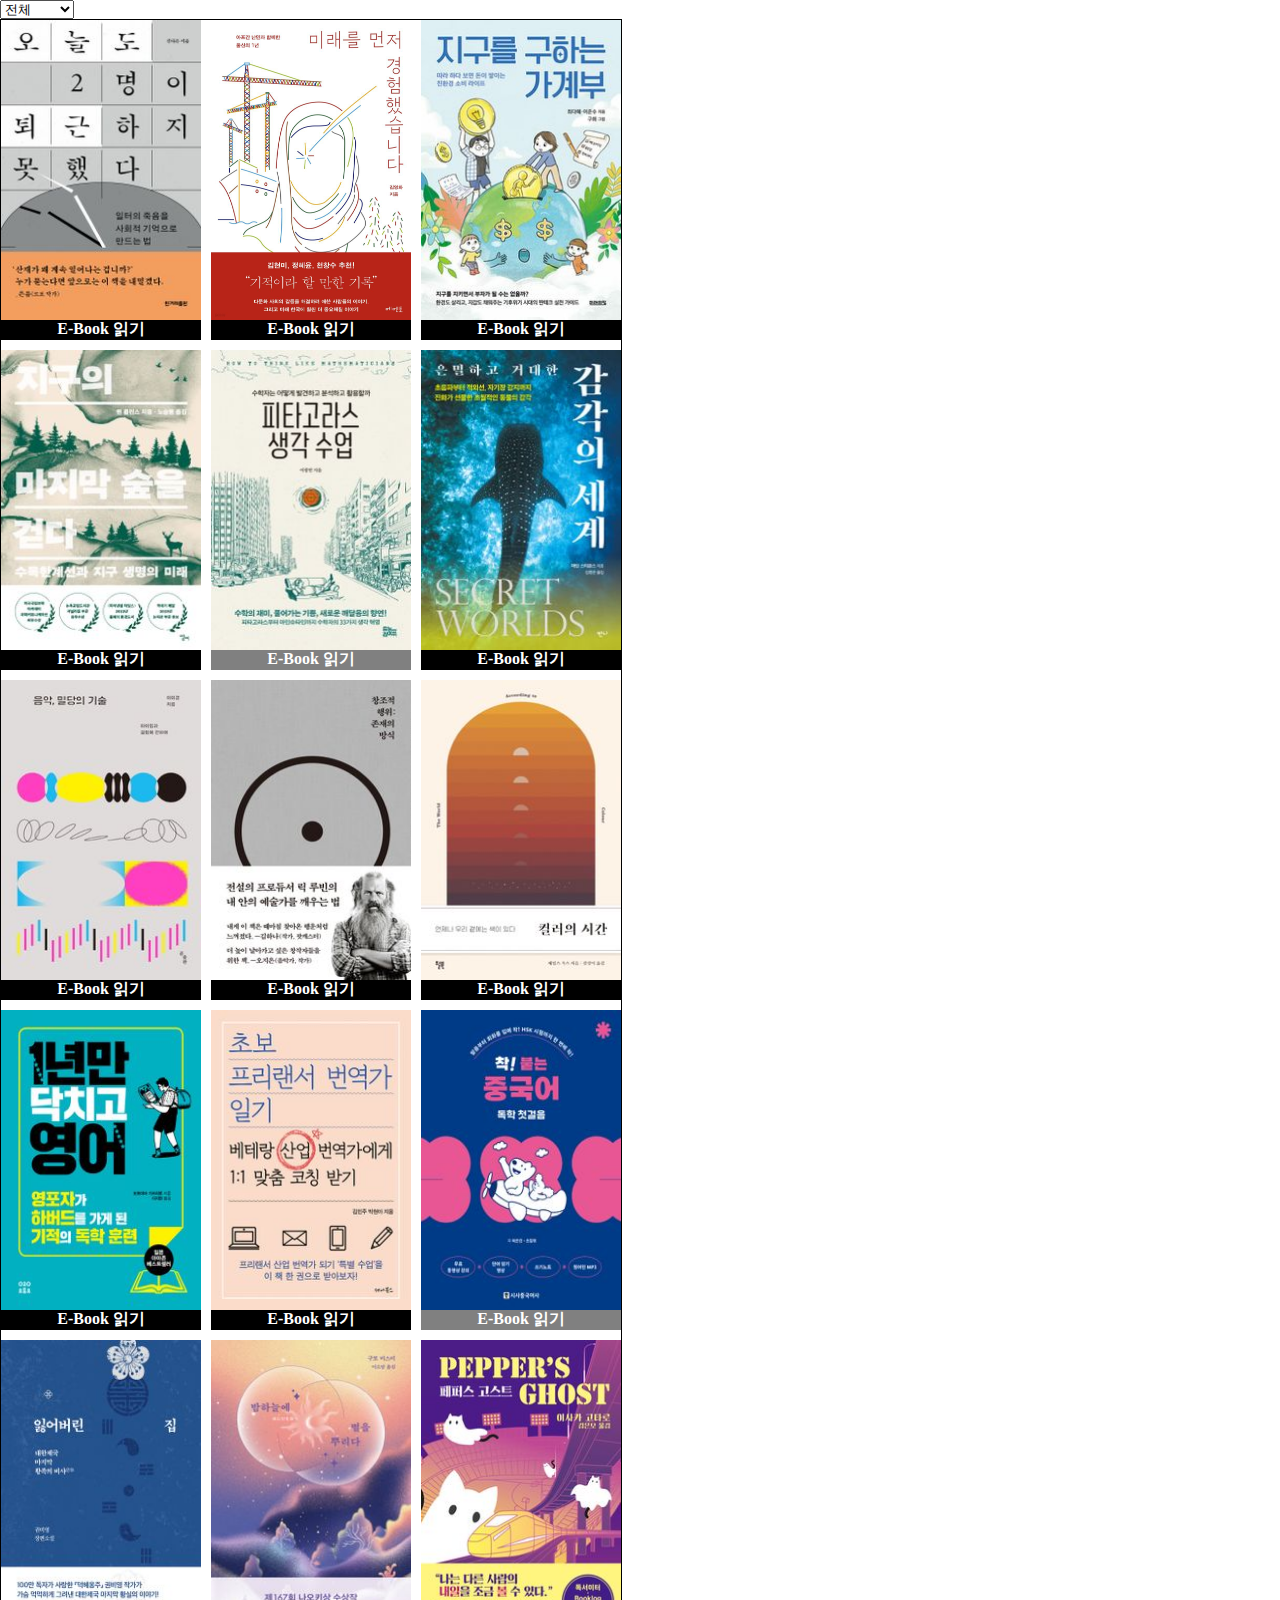
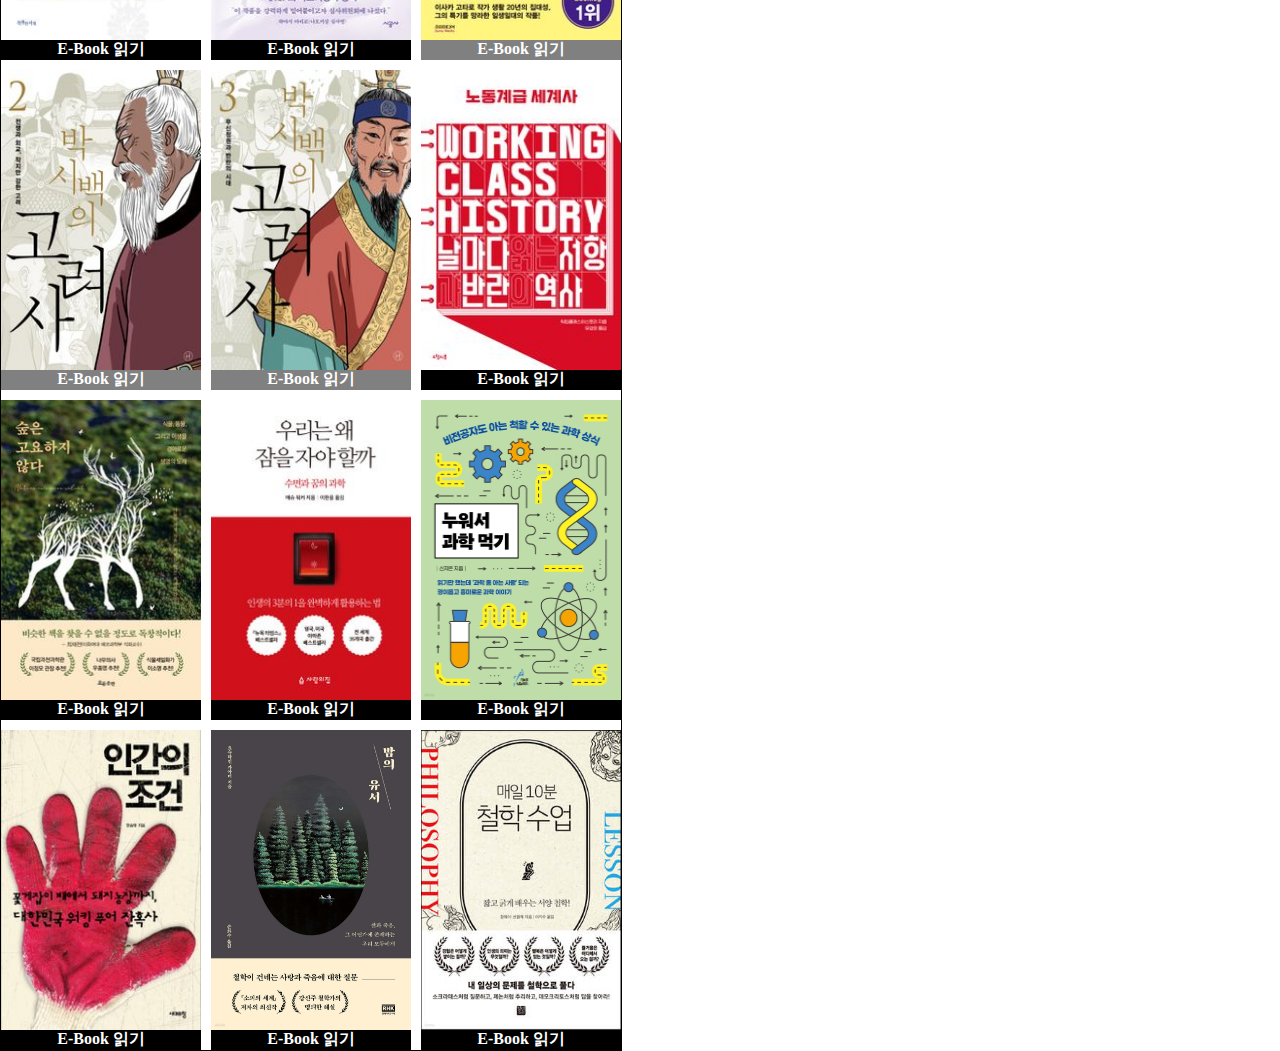
<file: 전국 경기/e-Book/index.html>
<!DOCTYPE html>
<html lang="en">
  <head>
    <meta charset="UTF-8" />
    <meta name="viewport" content="width=device-width, initial-scale=1.0" />
    <title>Document</title>
    <style>
      * {
        margin: 0;
        padding: 0;
        box-sizing: border-box;
      }
      .showText {
        display: flex;
        position: absolute;
      }
      .left {
        transform-origin: right;
      }

      .showText > div {
        background-color: white;
        width: 700px;
        height: 700px;
        border: 1px solid black;
        display: flex;
        flex-direction: column;
        justify-content: space-around;
      }

      .left-slide {
        position: absolute;
        left: 0;
        transform-origin: right;
        visibility: hidden;
      }

      .right-slide {
        position: absolute;
        transform-origin: left;
        right: 50px;
        visibility: hidden;
      }

      .right {
        transform-origin: left;
      }

      .showText div.anti {
        animation: pageSlide 0.5s;
        transform-style: preserve-3d;
        perspective: 1000px;
      }

      @keyframes pageSlide {
        to {
          transform: rotateY(180deg);
          visibility: visible;
        }
      }

      .bookList {
        width: fit-content;
        height: fit-content;
        border: 1px solid black;
        display: grid;
        grid-template-columns: repeat(3, 1fr);
        gap: 10px;

        & img {
          width: 200px;
          height: 300px;
        }
        & .showBook {
          background-color: black;
          margin-top: -5px;
          color: white;
          text-align: center;
          font-weight: bold;
          cursor: pointer;
        }
      }

      .disable {
        background-color: gray !important;
        pointer-events: none;
      }

      .modal {
        display: none;
      }

      .close {
        width: 50px !important;
        text-align: center;
        background-color: #333 !important;
        color: white;
      }
    </style>
  </head>
  <body>
    <div class="modal">
      <button class="beforePage">뒤로</button>
      <button class="nextPage">다음</button>
      <div class="showText">
        <div class="left"></div>
        <div class="left-slide"></div>
        <div class="right-slide"></div>
        <div class="right"></div>
        <div class="close">닫기</div>
      </div>
    </div>

    <select>
      <option value="전체">전체</option>
      <option value="사회과학">사회과학</option>
      <option value="자연과학">자연과학</option>
      <option value="예술">예술</option>
      <option value="언어">언어</option>
      <option value="문학">문학</option>
      <option value="역사">역사</option>
      <option value="기술과학">기술과학</option>
      <option value="철학">철학</option>
    </select>

    <div class="bookList"></div>

    <script src="./js/js.js"></script>
  </body>
</html>
</file>
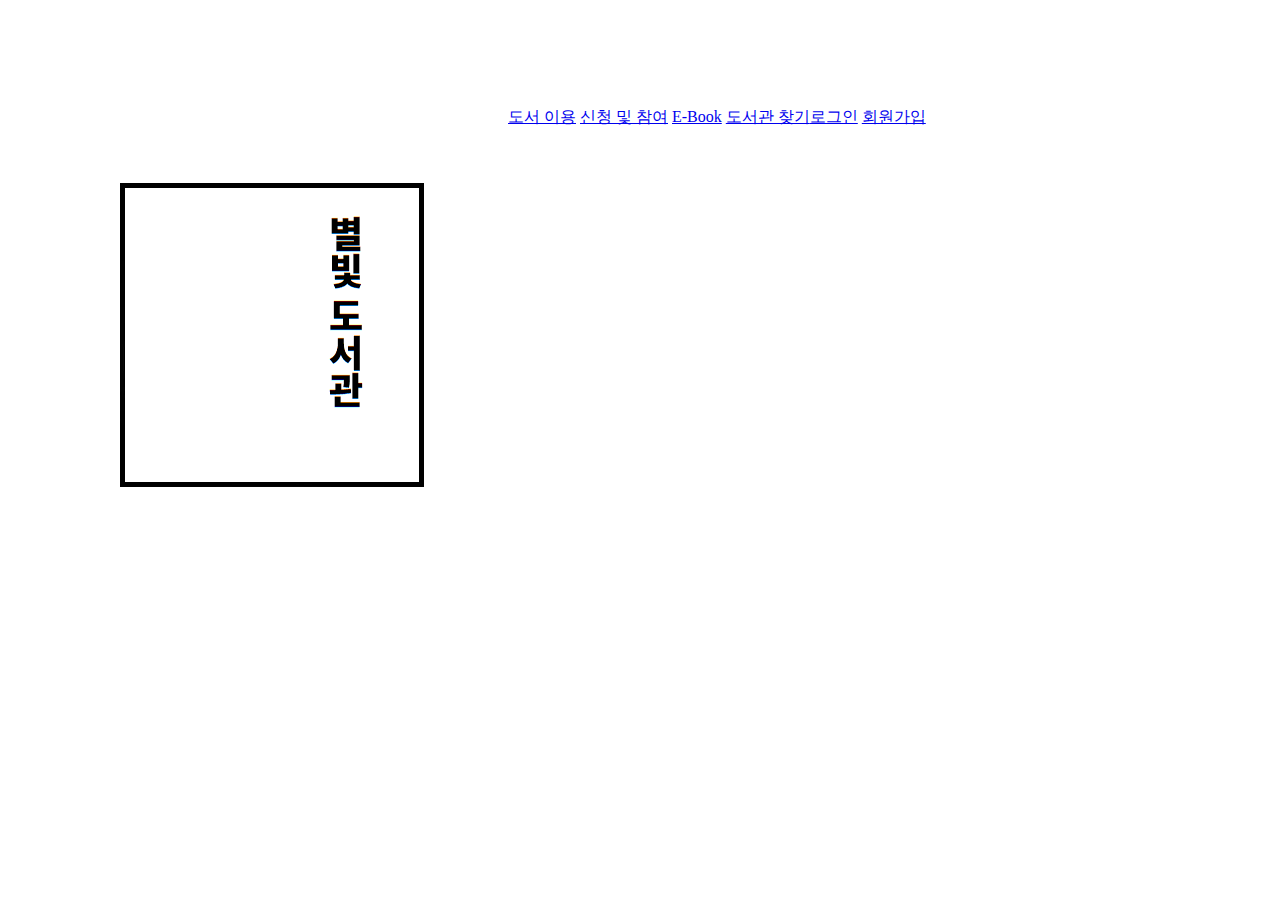
<file: 전국 경기/loading/index.html>
<!DOCTYPE html>
<html lang="en">
  <head>
    <meta charset="UTF-8" />
    <meta name="viewport" content="width=device-width, initial-scale=1.0" />
    <title>Document</title>
    <link rel="stylesheet" href="./css/main.css" />
  </head>
  <body>
    <div class="loading">
      <svg
        width="634"
        height="95"
        viewBox="0 0 634 95"
        fill="none"
        xmlns="http://www.w3.org/2000/svg"
      >
        <path
          d="M2.363 72.404H0.444C0.713333 69.374 2.49767 60.486 5.797 45.74C9.09633 30.9267 11.15 19.8503 11.958 12.511C11.958 11.4337 11.5877 10.1543 10.847 8.673C10.1737 7.12433 9.46667 5.87866 8.726 4.936L7.716 3.522L8.019 2.007C11.7897 0.86233 18.2873 0.289996 27.512 0.289996C28.3873 1.906 28.825 3.48833 28.825 5.037C28.825 6.58566 28.6903 8.50466 28.421 10.794C36.8377 3.79133 43.7057 0.289996 49.025 0.289996C52.5263 0.289996 55.3543 1.43466 57.509 3.72399C59.6637 6.01333 60.741 9.21166 60.741 13.319C60.741 17.4263 59.2933 25.2707 56.398 36.852C53.57 48.366 52.156 56.4123 52.156 60.991C52.156 62.9437 52.4927 63.92 53.166 63.92C53.772 63.92 55.4553 63.2467 58.216 61.9L59.529 61.294L61.549 65.031C58.721 67.455 55.792 69.4413 52.762 70.99C49.732 72.4713 46.9713 73.212 44.48 73.212C42.056 73.212 40.0697 72.3367 38.521 70.586C36.9723 68.768 36.198 66.344 36.198 63.314C36.198 60.2167 37.5783 52.5743 40.339 40.387C43.167 28.1997 44.581 20.4227 44.581 17.056C44.581 13.6893 43.268 12.006 40.642 12.006C36.6693 12.006 32.158 13.9923 27.108 17.965C26.3673 21.5337 24.987 27.4927 22.967 35.842C18.523 54.224 16.301 65.738 16.301 70.384C13.675 71.7307 9.029 72.404 2.363 72.404ZM121.152 9.178C122.97 11.8713 124.317 14.733 125.192 17.763C126.068 20.7257 126.505 24.025 126.505 27.661C126.505 31.297 126.101 35.1687 125.293 39.276C124.485 43.3833 123.139 47.4907 121.253 51.598C119.368 55.7053 117.079 59.3413 114.385 62.506C111.692 65.6707 108.292 68.263 104.184 70.283C100.077 72.2357 95.5657 73.212 90.6504 73.212C83.4457 73.212 77.8571 70.6533 73.8844 65.536C69.9117 60.3513 67.9254 53.719 67.9254 45.639C67.9254 37.4917 69.3394 30.0513 72.1674 23.318C75.0627 16.5173 79.1701 10.996 84.4894 6.754C89.8761 2.44466 95.8351 0.289996 102.366 0.289996C106.676 0.289996 110.446 1.098 113.678 2.714C116.91 4.32999 119.402 6.48466 121.152 9.178ZM93.6804 66.344C96.8451 66.344 99.5047 64.9637 101.659 62.203C103.881 59.4423 105.565 55.84 106.709 51.396C108.999 42.6427 110.143 33.6537 110.143 24.429C110.143 12.915 107.046 7.158 100.851 7.158C97.3501 7.158 94.2864 9.24533 91.6604 13.42C86.7451 21.298 84.2874 32.206 84.2874 46.144C84.2874 53.7527 84.7251 58.466 85.6004 60.284C86.0044 61.294 86.5431 62.3377 87.2164 63.415C88.4284 65.3677 90.5831 66.344 93.6804 66.344ZM138.801 59.577C138.801 59.577 139.037 48.9047 139.508 27.56C139.508 19.076 139.003 13.622 137.993 11.198L133.044 3.522L133.347 2.007C138.128 0.929663 144.996 0.390995 153.951 0.390995C155.231 2.34366 155.87 5.97967 155.87 11.299C155.87 16.551 155.534 23.6547 154.86 32.61C154.187 41.498 153.85 48.366 153.85 53.214C153.85 58.062 154.995 60.486 157.284 60.486C158.631 60.486 160.584 59.4087 163.142 57.254C165.701 55.032 167.889 52.6417 169.707 50.083C171.189 34.8657 171.929 24.5973 171.929 19.278C171.929 13.9587 171.189 9.00966 169.707 4.431C173.276 2.613 179.134 1.23266 187.281 0.289996C188.022 2.714 188.392 6.148 188.392 10.592C188.392 14.9687 187.685 22.611 186.271 33.519C184.925 44.427 184.251 51.6653 184.251 55.234C184.251 58.7353 185.261 60.486 187.281 60.486C189.369 60.486 192.163 58.5333 195.664 54.628C199.166 50.7227 202.364 45.8747 205.259 40.084C208.222 34.226 209.872 28.9403 210.208 24.227L199.502 17.965C199.974 13.925 200.916 10.4573 202.33 7.562C203.812 4.59933 205.158 2.64666 206.37 1.704L208.188 0.289996C212.296 0.289996 215.427 1.36733 217.581 3.522C219.803 5.60933 220.914 8.10066 220.914 10.996C220.914 16.45 219.534 22.813 216.773 30.085C214.08 37.357 210.713 44.1577 206.673 50.487C202.701 56.8163 198.156 62.203 193.038 66.647C187.921 71.0237 183.208 73.212 178.898 73.212C176.34 73.212 174.05 72 172.03 69.576C170.078 67.152 169.068 64.0547 169 60.284C166.038 64.324 162.907 67.4887 159.607 69.778C156.308 72.0673 153.143 73.212 150.113 73.212C147.083 73.212 144.424 71.9663 142.134 69.475C139.912 66.9163 138.801 63.617 138.801 59.577ZM285.637 67.152C284.829 69.2393 283.55 70.889 281.799 72.101C280.116 73.313 278.096 73.919 275.739 73.919C273.45 73.919 269.982 72.505 265.336 69.677C260.758 66.849 257.088 65.031 254.327 64.223C252.509 66.647 250.456 68.667 248.166 70.283C245.877 71.899 244.295 72.707 243.419 72.707C242.746 72.707 241.399 71.2593 239.379 68.364C237.359 65.4013 236.349 63.2803 236.349 62.001C236.349 61.2603 237.393 60.1493 239.48 58.668C241.635 57.1867 243.891 56.1767 246.247 55.638C247.931 51.5307 249.681 45.4707 251.499 37.458C253.317 29.378 254.731 21.0623 255.741 12.511C255.741 11.4337 255.371 10.1543 254.63 8.673C253.957 7.12433 253.25 5.87866 252.509 4.936L251.499 3.522L251.802 2.007C255.842 0.86233 262.475 0.289996 271.699 0.289996C272.575 1.77133 273.012 4.027 273.012 7.057C273.012 10.087 272.137 14.5983 270.386 20.591C268.636 26.5837 266.212 33.7883 263.114 42.205C260.084 50.5543 258.334 55.5033 257.862 57.052C258.132 57.1193 258.973 57.355 260.387 57.759C261.801 58.163 262.71 58.4323 263.114 58.567C263.586 58.6343 264.461 58.8363 265.74 59.173C267.02 59.4423 268.03 59.6443 268.77 59.779C269.511 59.8463 270.487 59.9473 271.699 60.082C273.787 60.4187 275.739 60.587 277.557 60.587C279.443 60.587 280.789 60.1157 281.597 59.173L284.425 53.921L287.758 54.729C287.758 59.1057 287.051 63.2467 285.637 67.152ZM346.134 9.178C347.952 11.8713 349.299 14.733 350.174 17.763C351.049 20.7257 351.487 24.025 351.487 27.661C351.487 31.297 351.083 35.1687 350.275 39.276C349.467 43.3833 348.12 47.4907 346.235 51.598C344.35 55.7053 342.06 59.3413 339.367 62.506C336.674 65.6707 333.273 68.263 329.166 70.283C325.059 72.2357 320.547 73.212 315.632 73.212C308.427 73.212 302.839 70.6533 298.866 65.536C294.893 60.3513 292.907 53.719 292.907 45.639C292.907 37.4917 294.321 30.0513 297.149 23.318C300.044 16.5173 304.152 10.996 309.471 6.754C314.858 2.44466 320.817 0.289996 327.348 0.289996C331.657 0.289996 335.428 1.098 338.66 2.714C341.892 4.32999 344.383 6.48466 346.134 9.178ZM318.662 66.344C321.827 66.344 324.486 64.9637 326.641 62.203C328.863 59.4423 330.546 55.84 331.691 51.396C333.98 42.6427 335.125 33.6537 335.125 24.429C335.125 12.915 332.028 7.158 325.833 7.158C322.332 7.158 319.268 9.24533 316.642 13.42C311.727 21.298 309.269 32.206 309.269 46.144C309.269 53.7527 309.707 58.466 310.582 60.284C310.986 61.294 311.525 62.3377 312.198 63.415C313.41 65.3677 315.565 66.344 318.662 66.344ZM358.026 70.687C357.554 72.1683 356.477 72.909 354.794 72.909C353.178 72.909 351.326 72 349.239 70.182C351.259 64.2567 355.534 54.729 362.066 41.599C368.597 28.4017 372.839 18.5373 374.792 12.006C375.061 10.9287 375.196 10.188 375.196 9.78399C375.196 8.774 374.455 7.22533 372.974 5.13799L372.166 4.027L372.368 2.714C378.091 1.098 384.42 0.289996 391.356 0.289996L397.517 0.693997C398.257 1.704 398.83 3.25266 399.234 5.34C400.311 10.4573 400.85 23.621 400.85 44.831C400.85 53.0457 401.557 58.8363 402.971 62.203C403.509 63.4823 404.048 64.122 404.587 64.122C405.125 64.122 406.775 63.4487 409.536 62.102L410.849 61.496L412.869 65.132C410.31 67.6233 407.448 69.6097 404.284 71.091C401.186 72.505 398.325 73.212 395.699 73.212C388.898 73.212 385.498 67.9263 385.498 57.355V49.376C383.747 48.972 381.087 48.77 377.519 48.77C373.95 48.77 370.045 49.1067 365.803 49.78C362.436 57.5907 359.844 64.5597 358.026 70.687ZM385.7 42.508L385.801 30.792C385.801 20.5573 385.363 13.622 384.488 9.986C383.949 9.986 383.545 10.0533 383.276 10.188C381.39 15.3727 379.606 19.783 377.923 23.419C376.307 26.9877 374.522 30.8257 372.57 34.933C370.684 38.973 369.506 41.498 369.035 42.508H385.7ZM441.166 73.212C437.261 73.212 433.221 72.5723 429.046 71.293C425.545 72.1683 422.481 72.606 419.855 72.606C417.297 72.606 415.546 72.5387 414.603 72.404C415.075 68.4313 417.095 58.365 420.663 42.205C424.299 25.9777 426.117 16.7867 426.117 14.632C426.117 12.41 425.646 10.491 424.703 8.875C423.828 7.259 422.953 6.08066 422.077 5.34L420.663 4.229L420.966 2.714C422.717 2.24266 426.286 1.73766 431.672 1.199C437.126 0.592996 441.873 0.289996 445.913 0.289996C455.273 0.289996 462.343 2.37733 467.123 6.552C471.971 10.6593 474.395 17.359 474.395 26.651C474.395 34.2597 473.116 41.5653 470.557 48.568C468.066 55.5033 464.228 61.3613 459.043 66.142C453.859 70.8553 447.9 73.212 441.166 73.212ZM448.337 6.653C446.587 6.653 444.6 6.855 442.378 7.259C441.705 14.3963 439.786 24.833 436.621 38.569C433.524 52.2377 431.706 60.9573 431.167 64.728C432.783 65.536 435.005 65.94 437.833 65.94C440.661 65.94 443.321 64.829 445.812 62.607C448.371 60.3177 450.425 57.4897 451.973 54.123C453.522 50.7563 454.869 46.9857 456.013 42.811C457.966 35.337 458.942 28.5363 458.942 22.409C458.942 16.2817 458.134 12.1407 456.518 9.986C454.902 7.764 452.175 6.653 448.337 6.653ZM495.971 61.698C495.971 63.1793 496.342 63.92 497.082 63.92C497.486 63.92 499.439 63.0447 502.94 61.294L504.859 65.031C498.799 70.485 493.446 73.212 488.8 73.212C485.905 73.212 483.683 72.2357 482.134 70.283C480.653 68.3303 479.912 65.9063 479.912 63.011C479.912 60.1157 481.528 52.204 484.76 39.276C488.06 26.2807 489.878 17.359 490.214 12.511C490.214 11.4337 489.844 10.1543 489.103 8.673C488.43 7.12433 487.723 5.87866 486.982 4.936L485.972 3.522L486.275 2.007C490.113 0.86233 496.443 0.289996 505.263 0.289996C506.071 1.83866 506.475 4.09433 506.475 7.057C506.475 9.95233 504.725 18.4027 501.223 32.408C497.722 46.4133 495.971 56.1767 495.971 61.698ZM514.07 72.404H512.151C512.42 69.374 514.205 60.486 517.504 45.74C520.803 30.9267 522.857 19.8503 523.665 12.511C523.665 11.4337 523.295 10.1543 522.554 8.673C521.881 7.12433 521.174 5.87866 520.433 4.936L519.423 3.522L519.726 2.007C523.497 0.86233 529.994 0.289996 539.219 0.289996C540.094 1.906 540.532 3.48833 540.532 5.037C540.532 6.58566 540.397 8.50466 540.128 10.794C548.545 3.79133 555.413 0.289996 560.732 0.289996C564.233 0.289996 567.061 1.43466 569.216 3.72399C571.371 6.01333 572.448 9.21166 572.448 13.319C572.448 17.4263 571 25.2707 568.105 36.852C565.277 48.366 563.863 56.4123 563.863 60.991C563.863 62.9437 564.2 63.92 564.873 63.92C565.479 63.92 567.162 63.2467 569.923 61.9L571.236 61.294L573.256 65.031C570.428 67.455 567.499 69.4413 564.469 70.99C561.439 72.4713 558.678 73.212 556.187 73.212C553.763 73.212 551.777 72.3367 550.228 70.586C548.679 68.768 547.905 66.344 547.905 63.314C547.905 60.2167 549.285 52.5743 552.046 40.387C554.874 28.1997 556.288 20.4227 556.288 17.056C556.288 13.6893 554.975 12.006 552.349 12.006C548.376 12.006 543.865 13.9923 538.815 17.965C538.074 21.5337 536.694 27.4927 534.674 35.842C530.23 54.224 528.008 65.738 528.008 70.384C525.382 71.7307 520.736 72.404 514.07 72.404ZM596.903 94.624C593.537 94.624 590.742 93.7823 588.52 92.099C586.298 90.483 585.187 88.2273 585.187 85.332C585.187 77.5887 593.099 72.505 608.922 70.081C609.528 67.859 610 65.7043 610.336 63.617C607.239 65.5023 603.973 66.445 600.539 66.445C594.277 66.445 589.227 64.1893 585.389 59.678C581.551 55.0993 579.632 49.174 579.632 41.902C579.632 34.63 581.046 27.8967 583.874 21.702C586.702 15.5073 590.742 10.39 595.994 6.35C601.314 2.31 606.936 0.289996 612.861 0.289996C618.854 0.289996 623.736 1.77133 627.506 4.734C631.344 7.62933 633.263 11.3327 633.263 15.844C633.263 18.5373 632.792 20.7257 631.849 22.409C631.311 22.4763 630.57 22.51 629.627 22.51C624.443 22.51 620.537 21.6683 617.911 19.985L618.012 9.077C616.396 7.663 614.275 6.95599 611.649 6.95599C607.542 6.95599 603.906 10.1207 600.741 16.45C597.577 22.712 595.994 30.3543 595.994 39.377C595.994 45.3697 596.971 49.78 598.923 52.608C600.876 55.436 603.199 56.85 605.892 56.85C609.932 56.85 613.568 54.83 616.8 50.79C620.032 46.75 622.355 41.9357 623.769 36.347L629.223 37.256C626.665 56.5133 622.793 70.889 617.608 80.383C612.424 89.877 605.522 94.624 596.903 94.624ZM591.752 85.029C591.752 86.9143 593.335 87.857 596.499 87.857C598.115 87.857 600.034 86.847 602.256 84.827C604.478 82.8743 606.162 80.3157 607.306 77.151C603.401 77.4877 599.832 78.363 596.6 79.777C593.368 81.2583 591.752 83.009 591.752 85.029Z"
          fill="black"
        />
      </svg>
    </div>

    <header>
      <a href="#">
        <img src="./images/logo.png" alt="logo" />
      </a>
      <div class="nav01">
        <a href="#">도서 이용</a>
        <a href="#">신청 및 참여</a>
        <a href="#">E-Book</a>
        <a href="#">도서관 찾기</a>
      </div>
      <div class="nav02">
        <a href="#">로그인</a>
        <a href="#">회원가입</a>
      </div>
    </header>
  </body>
</html>
</file>
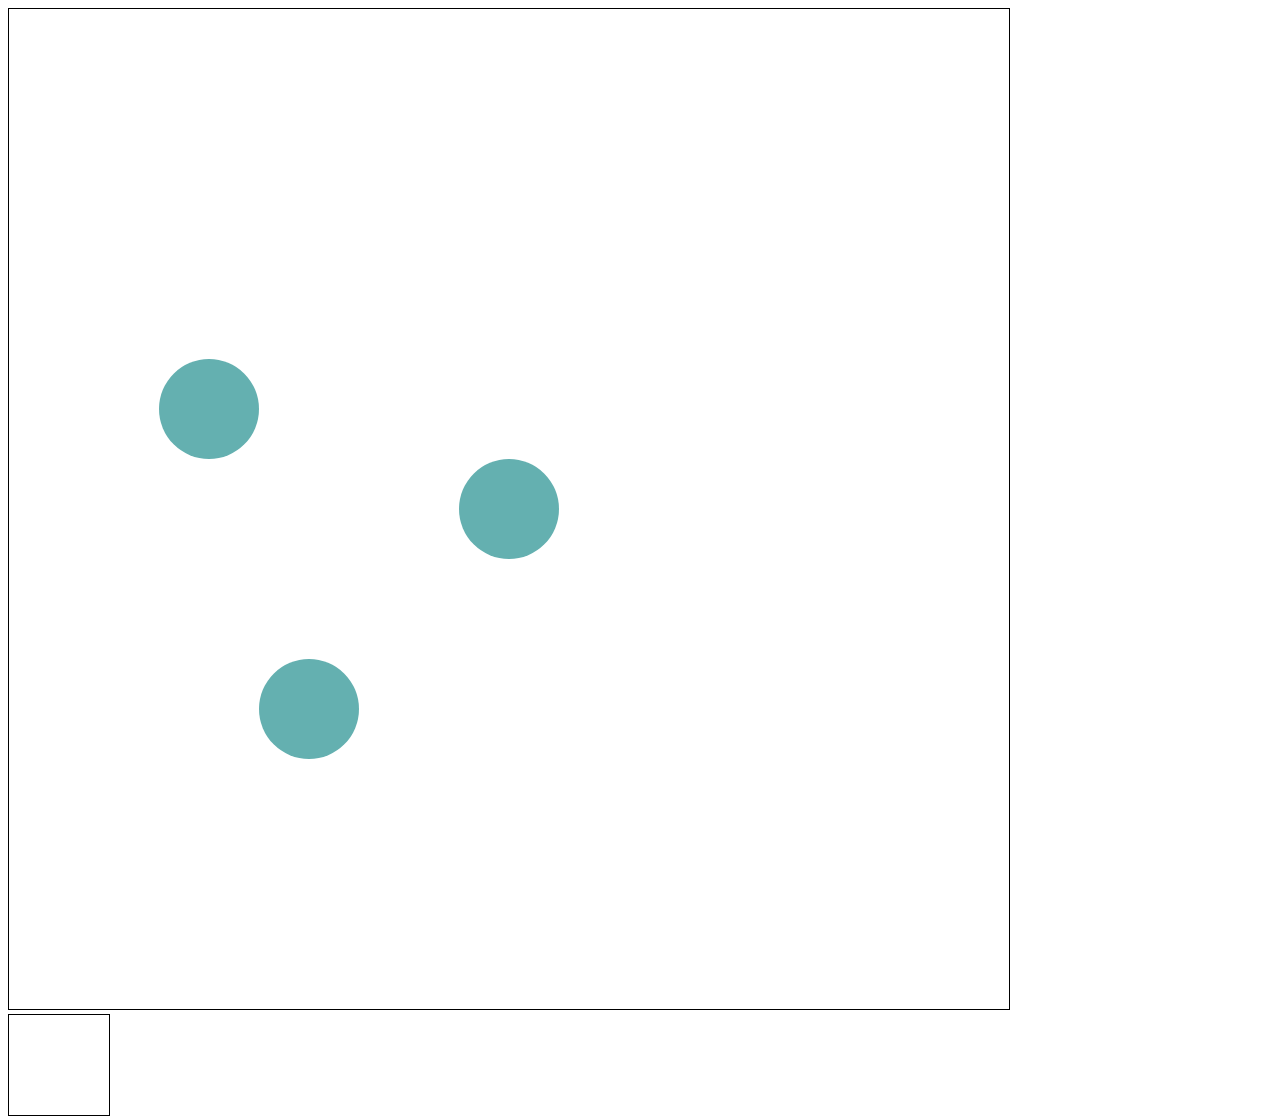
<file: 전국 경기/path2d/index.html>
<!DOCTYPE html>
<html lang="en">
  <head>
    <meta charset="UTF-8" />
    <meta name="viewport" content="width=device-width, initial-scale=1.0" />
    <title>Document</title>
    <style>
      .popUp {
        position: absolute;
        border: 1px solid black;
        width: 100px;
        height: 100px;
        border: 1px solid black;
        z-index: 100;
      }
    </style>
  </head>
  <body>
    <canvas
      width="1000"
      height="1000"
      id="can"
      style="border: 1px solid #000"
    ></canvas>
    <div class="popUp"></div>
    <script src="./js.js"></script>
  </body>
</html>
</file>
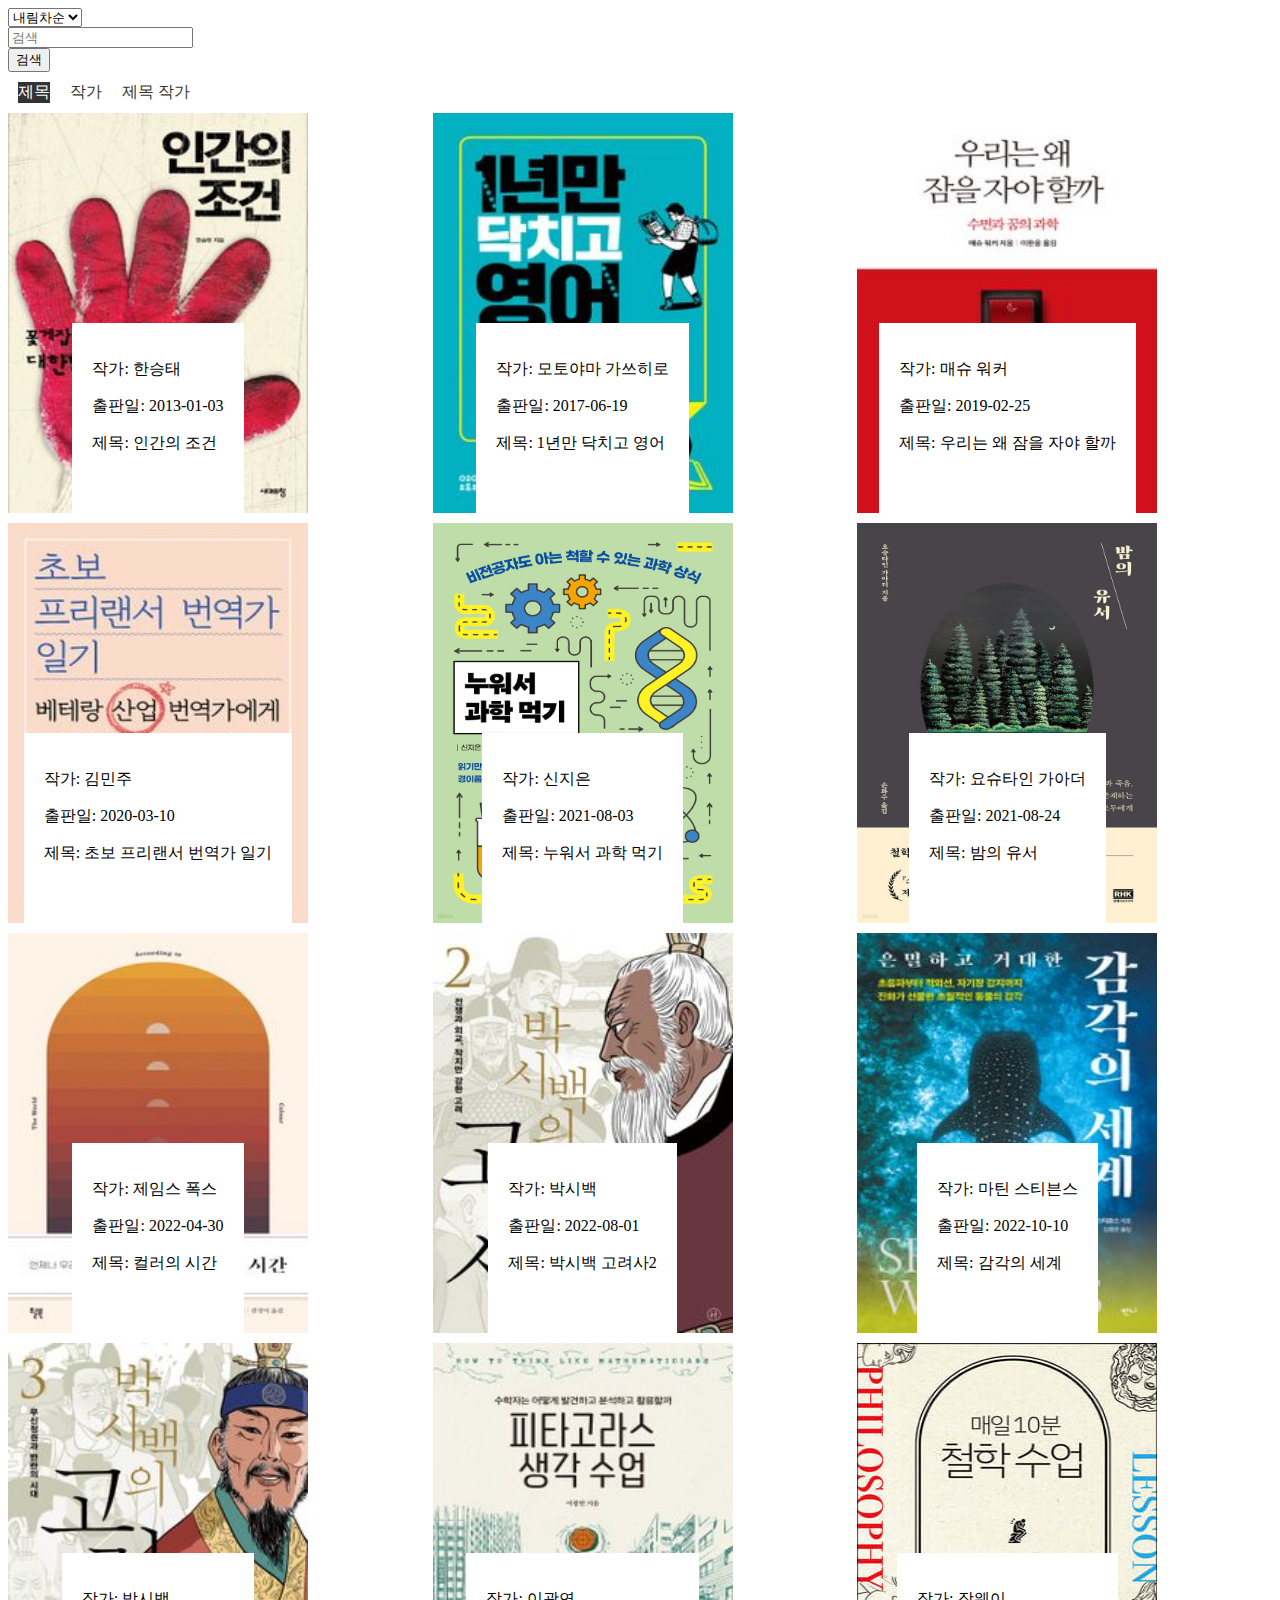
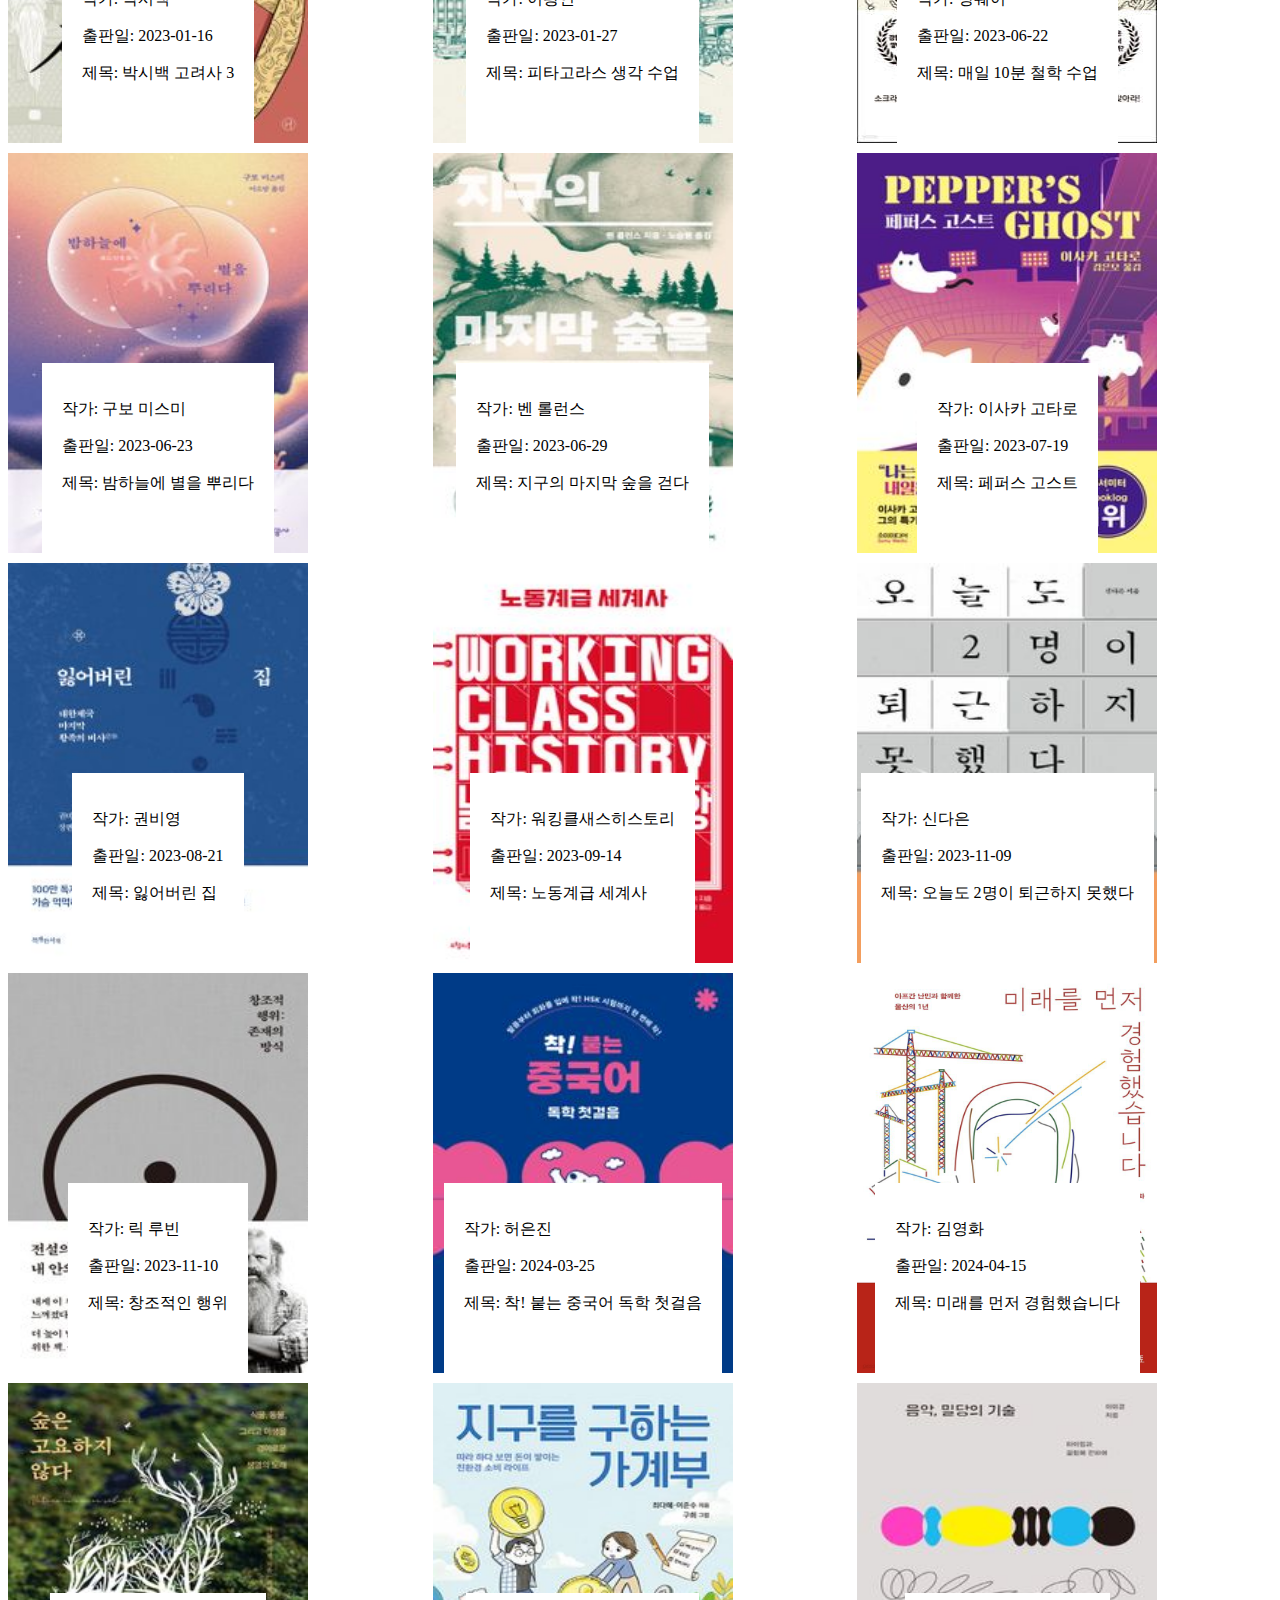
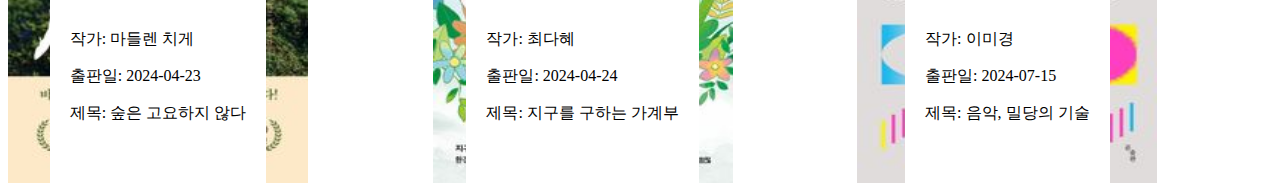
<file: 전국 경기/search/index.html>
<!DOCTYPE html>
<html lang="en">
  <head>
    <meta charset="UTF-8" />
    <meta name="viewport" content="width=device-width, initial-scale=1.0" />
    <title>Document</title>
    <link rel="stylesheet" href="./style.css" />
  </head>
  <body>
    <div class="search">
      <div class="sort">
        <select id="sort">
          <option value="desc">내림차순</option>
          <option value="asc">오름차순</option>
        </select>
      </div>
      <div class="inputContainer">
        <input type="text" placeholder="검색" />
        <div class="history"></div>
      </div>
      <button>검색</button>
      <div class="filter">
        <a href="#/bookName" class="selected">제목</a>
        <a href="#/bookAuthor">작가</a>
        <a href="#/bookNameAndAuthor">제목 작가</a>
      </div>
    </div>

    <div class="modal">
      <h1>대출</h1>
      <div class="rent-about">
        <div class="about">
          <img src="../images/books/1.jpg" alt="" />
          <div class="text">
            <div class="title">제목: asdsad</div>
            <div class="sub">줄거리: asdsad</div>
            <div class="date">출판일: asdsad</div>
            <div class="rating">평점: asdsad</div>
            <button>신청</button>
          </div>
        </div>

        <h1>리뷰목록</h1>
        <div class="review"></div>
        <div class="close">닫기</div>
      </div>
    </div>
    <div class="bookList"></div>
    <script src="./app.js"></script>
  </body>
</html>
</file>
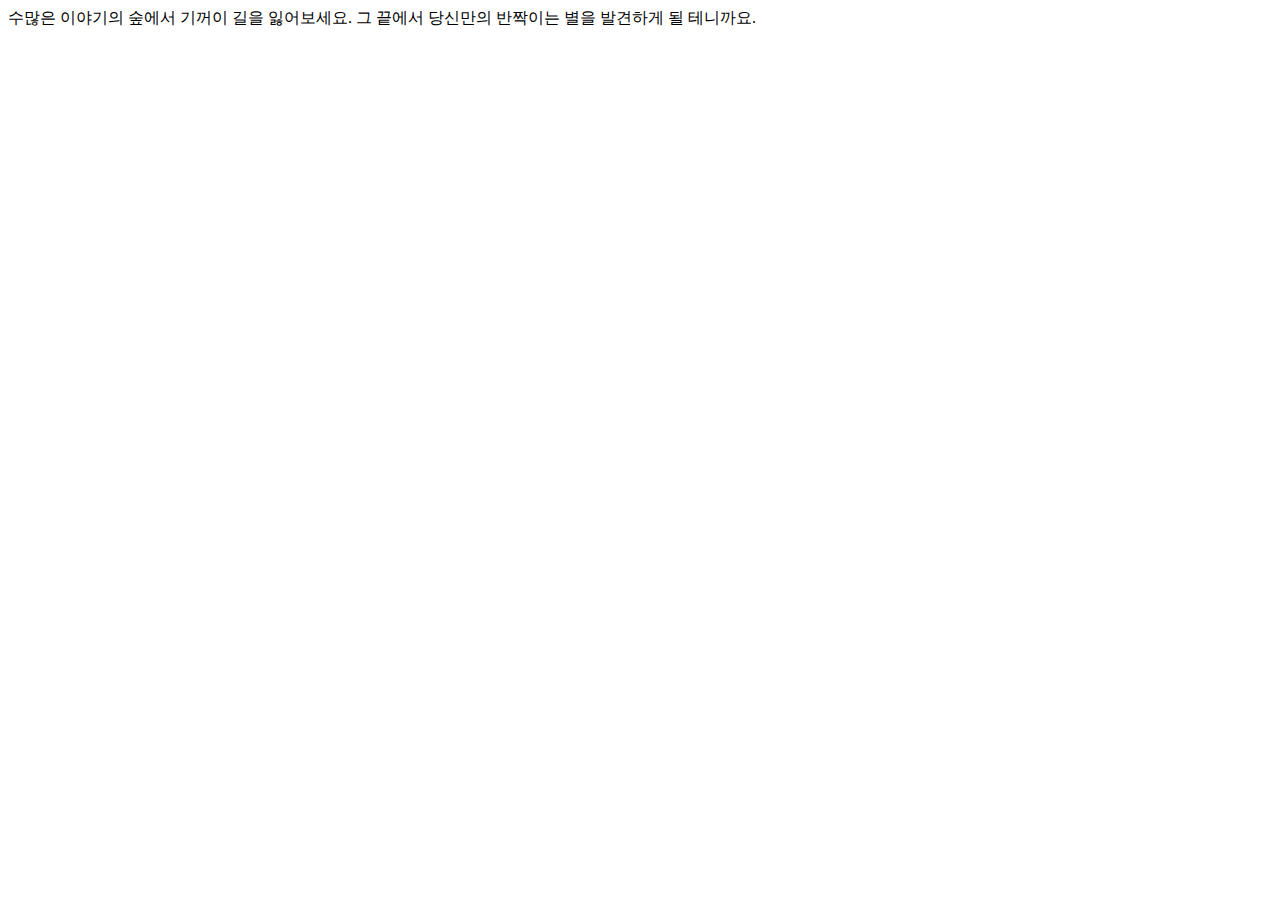
<file: 전국 경기/slideText/index.html>
<!DOCTYPE html>
<html lang="en">
  <head>
    <meta charset="UTF-8" />
    <meta name="viewport" content="width=device-width, initial-scale=1.0" />
    <title>Document</title>
    <link rel="stylesheet" href="./css/stlye.css" />
  </head>
  <body>
    <div class="slide-title">
      수많은 이야기의 숲에서 기꺼이 길을 잃어보세요. 그 끝에서 당신만의 반짝이는
      별을 발견하게 될 테니까요.
    </div>
    <!-- <div class="slide-title">
      한 줄의 문장이 세상을 보는 창이 되고, 한 권의 책이 더 나은 내일로 향하는
      단단한 디딤돌이 됩니다.
    </div>
    <div class="slide-title">
      광주의 역사와 문화, 그리고 우리 이웃들의 삶의 이야기가 함께 모여 새로운
      내일을 꿈꾸는 곳입니다.
    </div>
    <div class="slide-title">
      수많은 이야기의 숲에서 기꺼이 길을 잃어보세요. 그 끝에서 당신만의 반짝이는
      별을 발견하게 될 테니까요.
    </div> -->
  </body>
</html>
</file>
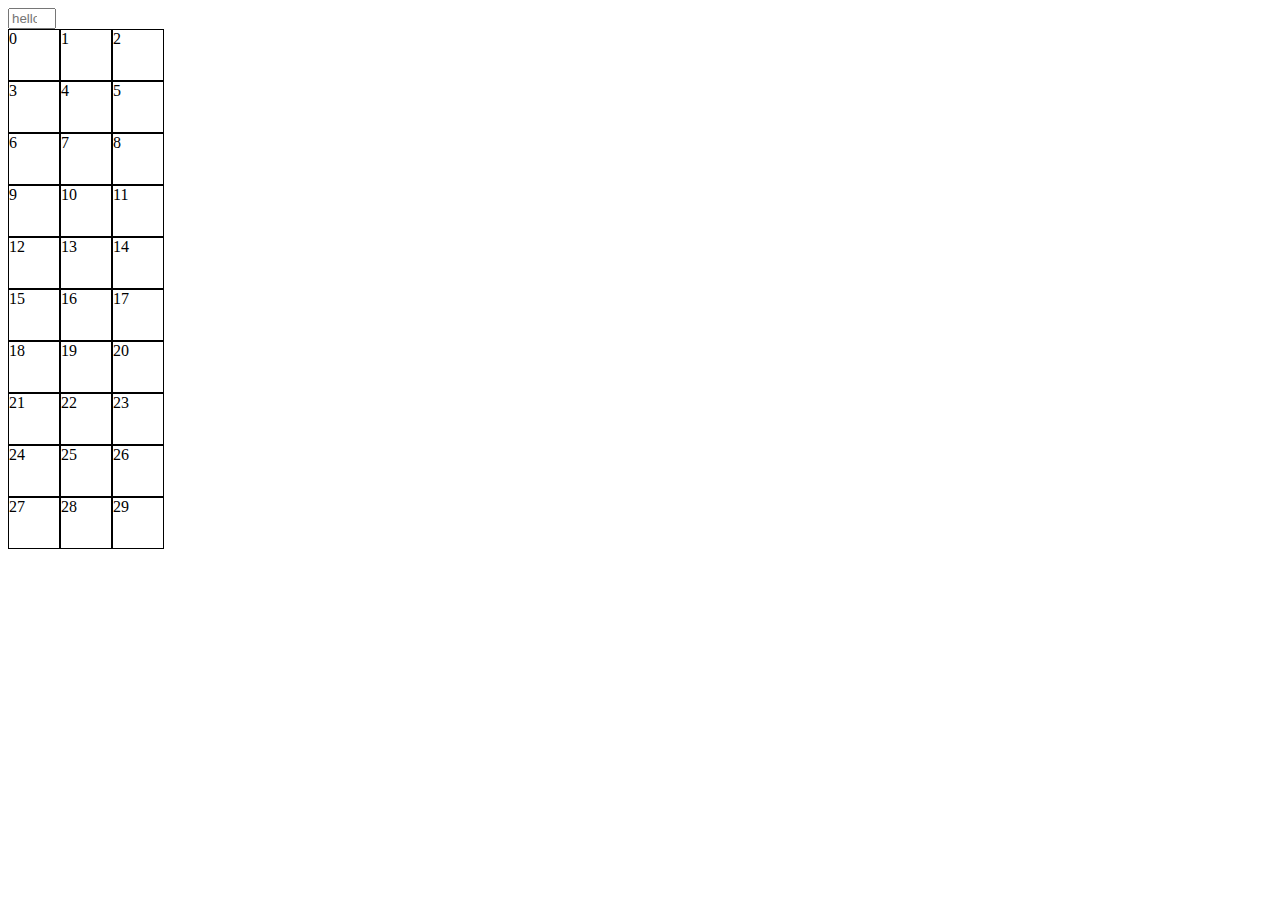
<file: 전국 경기/sort/index.html>
<!DOCTYPE html>
<html lang="en">
  <head>
    <meta charset="UTF-8" />
    <meta name="viewport" content="width=device-width, initial-scale=1.0" />
    <title>Document</title>
    <link rel="stylesheet" href="./css/style.css" />
  </head>
  <body>
    <input type="number" max="5" min="4" step="4" placeholder="hello" />

    <div class="box">
      <div>0</div>
      <div>1</div>
      <div>2</div>
      <div>3</div>
      <div>4</div>
      <div>5</div>
      <div>6</div>
      <div>7</div>
      <div>8</div>
      <div>9</div>
      <div>10</div>
      <div>11</div>
      <div>12</div>
      <div>13</div>
      <div>14</div>
      <div>15</div>
      <div>16</div>
      <div>17</div>
      <div>18</div>
      <div>19</div>
      <div>20</div>
      <div>21</div>
      <div>22</div>
      <div>23</div>
      <div>24</div>
      <div>25</div>
      <div>26</div>
      <div>27</div>
      <div>28</div>
      <div>29</div>
    </div>
  </body>
</html>
</file>
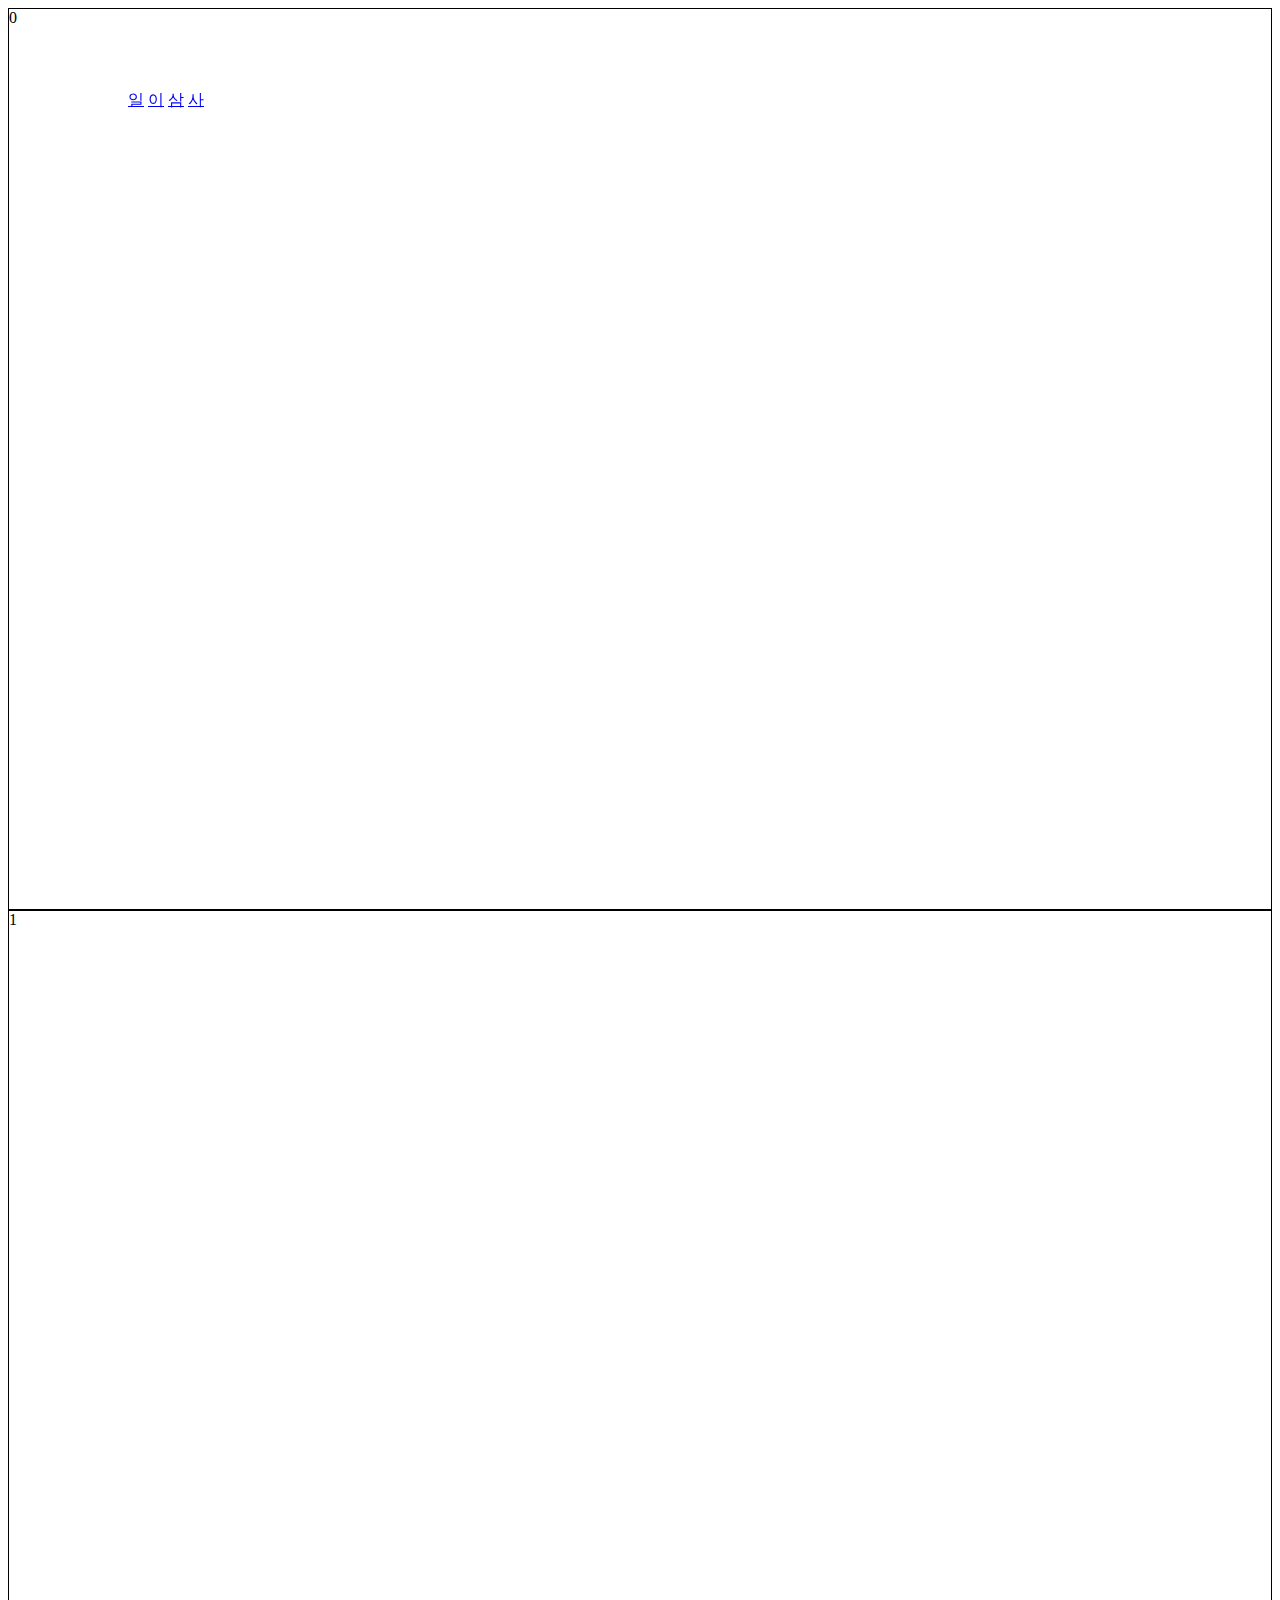
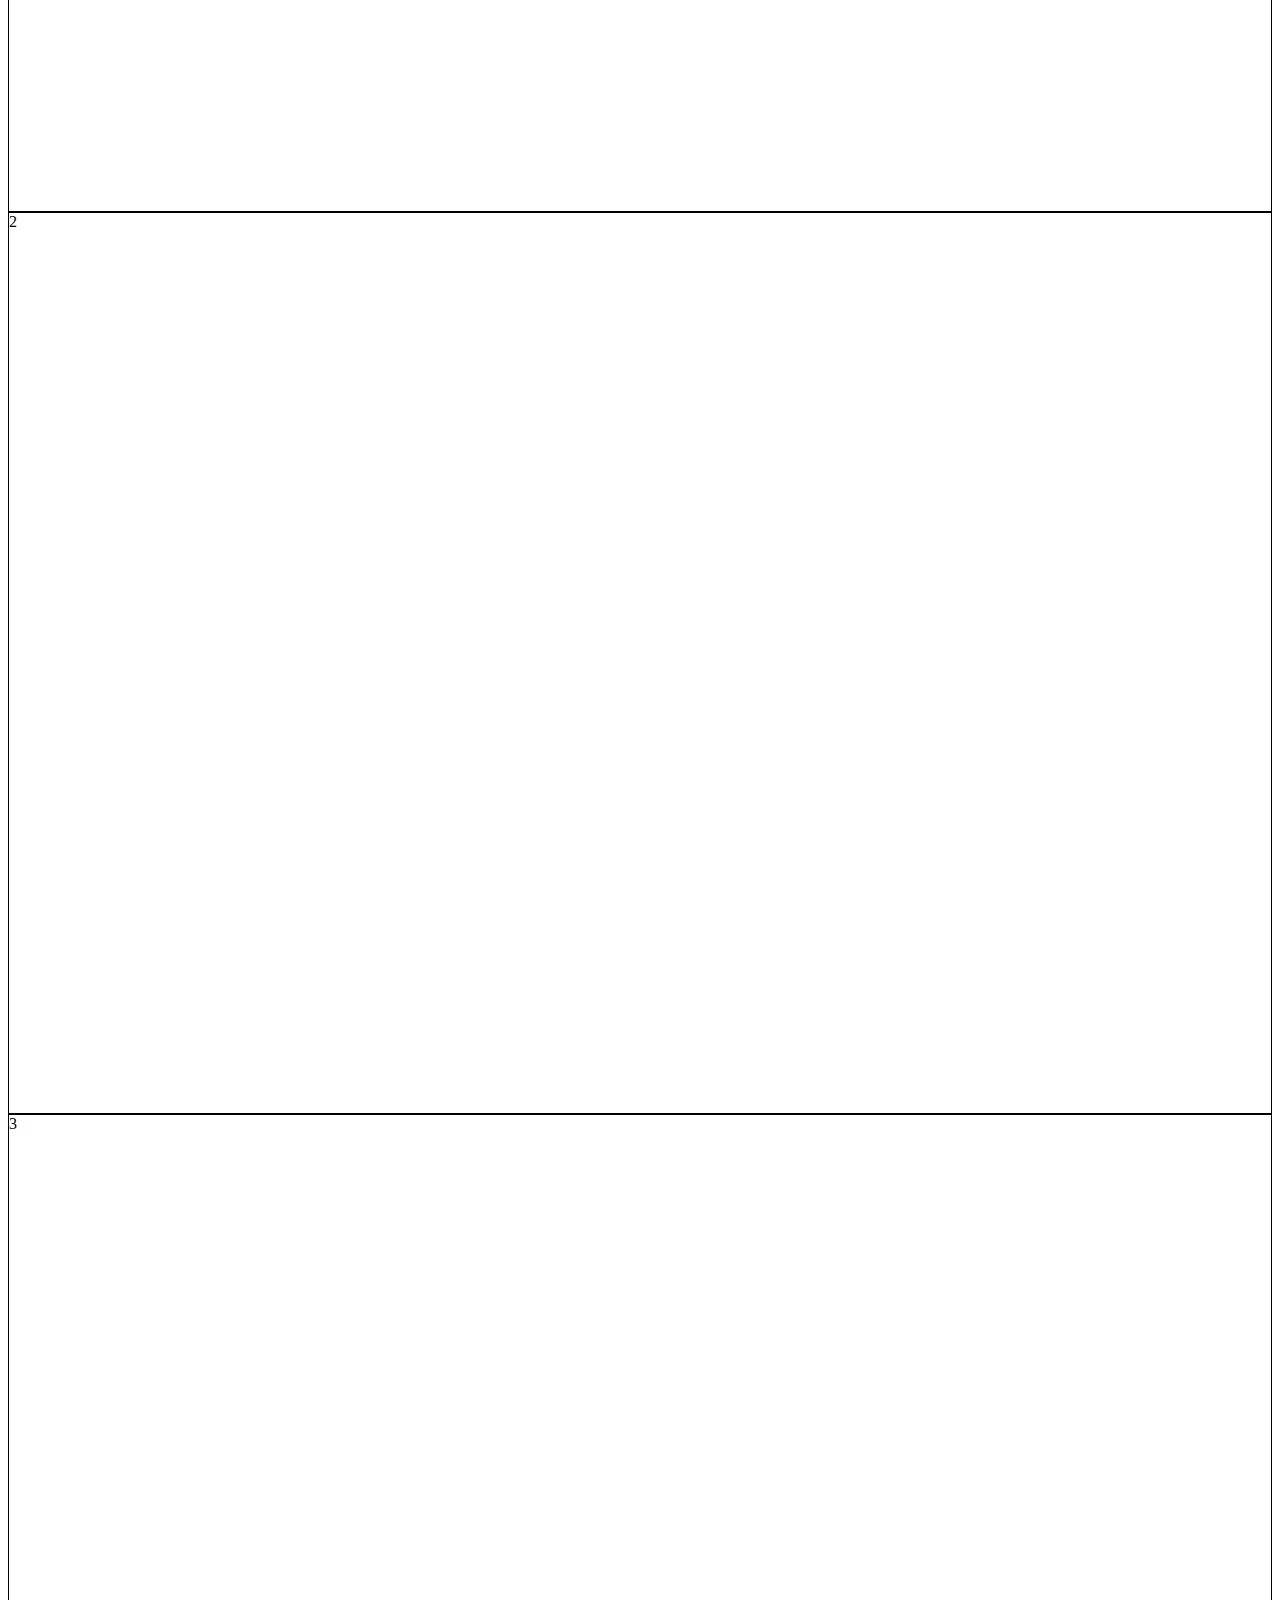
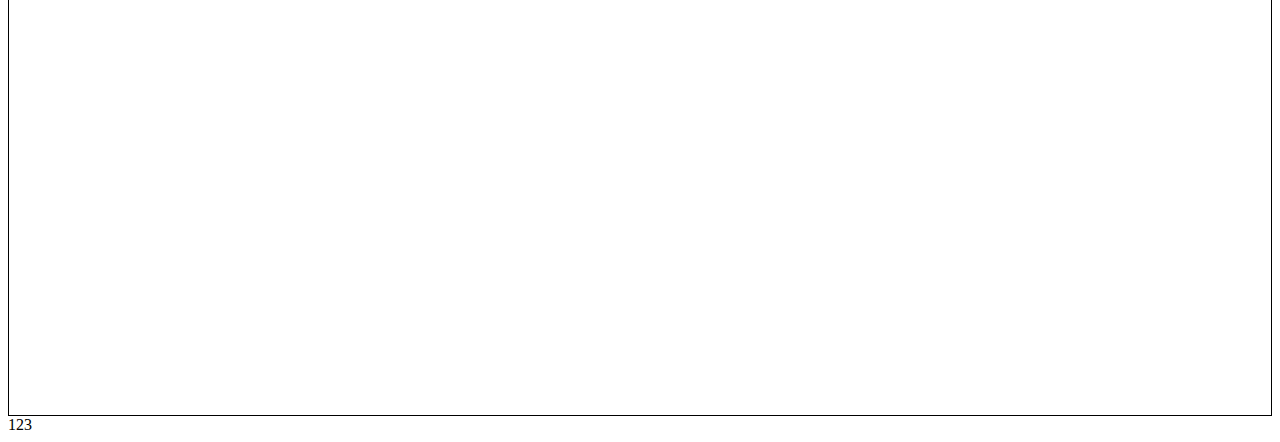
<file: 전국 경기/slidebart/slidebar.html>
<!DOCTYPE html>
<html lang="en">
  <head>
    <meta charset="UTF-8" />
    <meta name="viewport" content="width=device-width, initial-scale=1.0" />
    <title>Document</title>
    <style>
      html {
        scroll-behavior: smooth;
      }
      [id*="number"] {
        height: 100vh;
        border: 1px solid black;
      }

      .slidebar {
        position: fixed;
        top: 10%;
        left: 10%;
      }

      #number1:target ~ .slidebar [href="#number1"] {
        background-color: red;
      }

      #number2:target ~ .slidebar [href="#number2"] {
        background-color: aqua;
      }
      #number3:target ~ .slidebar [href="#number3"] {
        background-color: blue;
      }
      #number4:target ~ .slidebar [href="#number4"] {
        background-color: black;
      }
    </style>
  </head>
  <body>
    <div id="number1">0</div>
    <div id="number2">1</div>
    <div id="number3">2</div>
    <div id="number4">3</div>
    <div class="test">123</div>
    <div class="slidebar">
      <a href="#number1">일</a>
      <a href="#number2">이</a>
      <a href="#number3">삼</a>
      <a href="#number4">사</a>
    </div>
  </body>
</html>
</file>
<file: 전국 경기/loading/css/main.css>
svg {
}

svg path {
  fill: none;
  stroke: rgba(164, 164, 164, 0.401);
  stroke-dasharray: 120%;
  stroke-dashoffset: 120%;
  animation: draw-line 5s forwards;
}

.loading {
  /* display: none; */
}

svg path {
  fill: rgb(0, 0, 0);
  animation: draw-line 4s forwards, fill-path 1s 4s forwards;
  fill-opacity: 0;
}

@keyframes draw-line {
  to {
    stroke-dashoffset: 0;
  }
}

@keyframes fill-path {
  from {
    fill-opacity: 0;
  }
  to {
    fill-opacity: 1;
  }
}

header {
  display: flex;
}
</file>
<file: 전국 경기/search/style.css>
a {
  text-decoration: none;
  color: #333;
  margin: 10px;
}
.selected {
  background-color: #333;
  color: white;
}
.filter {
  display: flex;
}
.filter > div {
  width: 100px;
  height: 50px;
  border: 1px solid black;
  display: flex;
  justify-content: center;
  align-items: center;
}

.bookList {
  display: grid;
  grid-template-columns: repeat(3, 1fr);
  gap: 10px;
  & > div {
    width: 300px;
    height: 400px;
    background-size: 300px 400px;
    background-repeat: no-repeat;
    display: flex;
    justify-content: center;
    align-items: flex-end;
  }
}

.inputContainer {
  position: relative;
}

.history {
  position: absolute;
  background-color: white;
  width: 175px;
  border: 1px solid black;
  text-align: center;
  display: none;
  & > div {
    height: 30px;
    line-height: 30px;
    border: 1px solid;
  }
}

.book .about {
  background-color: white;
  width: fit-content;
  height: 150px;
  padding: 20px;
}

.modal {
  background-color: white;
  width: 1420px;
  height: 700px;
  border: 1px solid black;
  display: none;
  position: absolute;
  top: 10%;
  left: 10%;
}

.rent-about {
  display: flex;
  flex-direction: column;
  & img {
    width: 150px;
    height: 200px;
  }
}

.modal .about {
  display: flex;
  justify-content: space-around;
}

.review {
  border: 1px solid black;
  height: 305px;
}

.close {
  background-color: #333;
  color: white;
  text-align: center;
}
</file>
<file: 전국 경기/slideText/css/stlye.css>
.text .item {
  width: 50px;
  font-size: 20px;
  font-weight: bold;
  text-align: center;
}

.slide-title {
  word-break: keep-all;
  white-space: nowrap;

  overflow: hidden;
  display: flex;
  animation: slide 3s steps(10);
}

.over {
  width: 100vw;
  display: flex;
}

@keyframes slide {
  0% {
    width: 0;
  }

  100% {
    width: 550px;
  }
}
</file>
<file: 전국 경기/sort/css/style.css>
.box div {width: 50px;height: 50px;border: 1px solid black;}
.box {width: fit-content;display: grid;grid-template-columns: repeat(3, 1fr);}
input:in-range ~ .box {grid-template-columns: repeat(5, 1fr);}
input:in-range:valid ~ .box {grid-template-columns: repeat(4, 1fr);}
input:out-of-range ~ .box,input:placeholder-shown ~ .box {grid-template-columns: repeat(3, 1fr) !important;}
</file>
